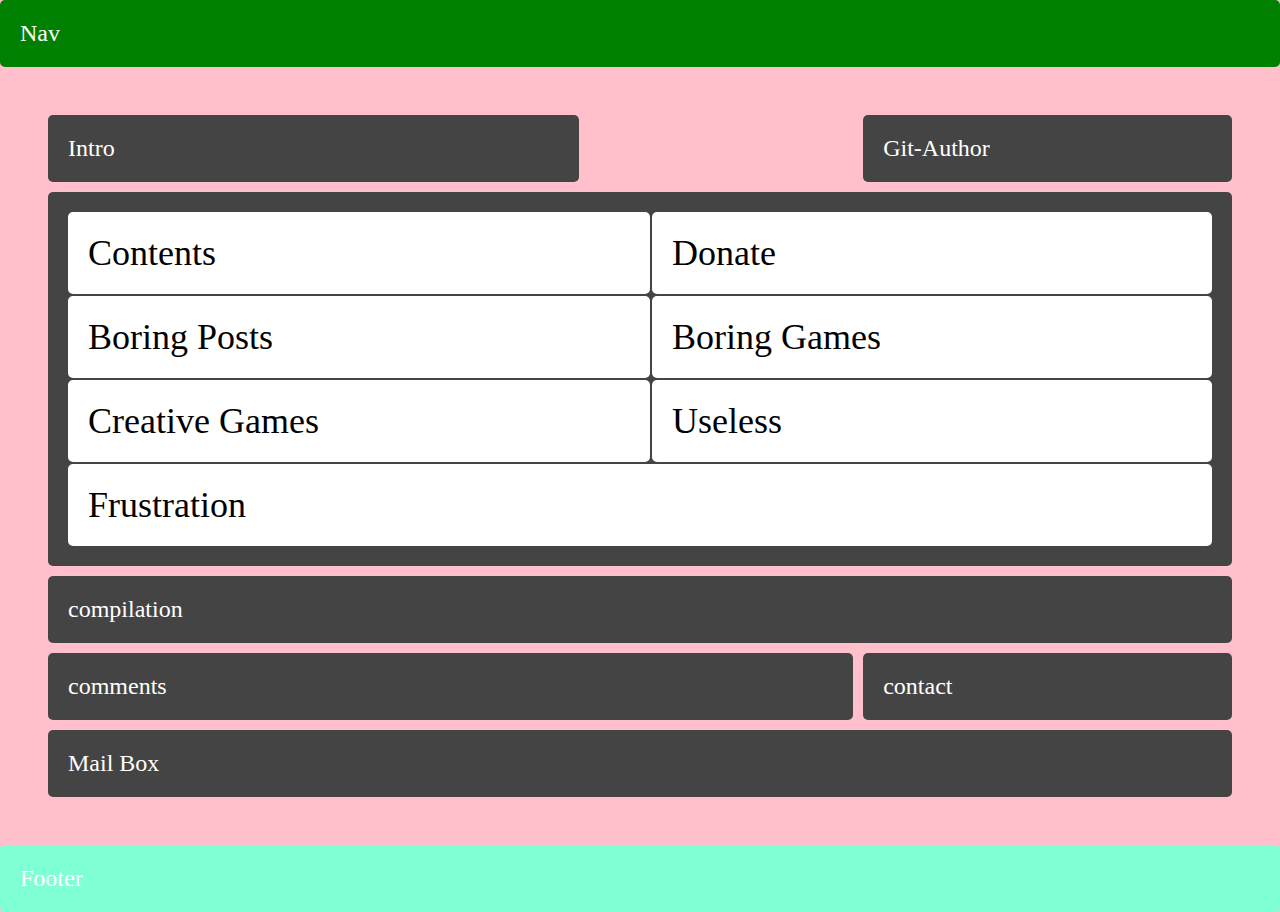
<file: layout-exaple.html>
<!DOCTYPE html>
<html>
<head>

	<link rel="stylesheet" type="text/css" href="style/layout_example_style.css">
	<title>Silly Website</title>
	<meta name="viewport" content="width=device-width,initial-scale=1.0">
</head>
<body>
	<div class="nav">Nav</div>
	<div class="main-wrapper">  
	  <div class="box intro-box">Intro</div>
	  <div class="box author-box">Git-Author</div>
	  <div class="box author-box-reduced">Git</div>

	  <div class="box content-wrapper">
		  <div class="box table-contents-box">Contents</div>
		  <div class="box donation-box">Donate</div>
		  <div class="box boring-posts-box">Boring Posts</div>
		  <div class="box boring-games-box">Boring Games</div>
		  <div class="box creative-games-box">Creative Games</div>
		  <div class="box useless-box">Useless</div>
		  <div class="box frustration-box">Frustration</div>
	  </div>

	  <div class="box compilation-box">compilation</div>
	  <div class="box comments-box">comments</div>
	  <div class="box contact-box">contact</div>
	  <div class="box mailbox-box">Mail Box</div>

	</div>
<div class="footer">Footer</div>
</body>
</html>
</file>
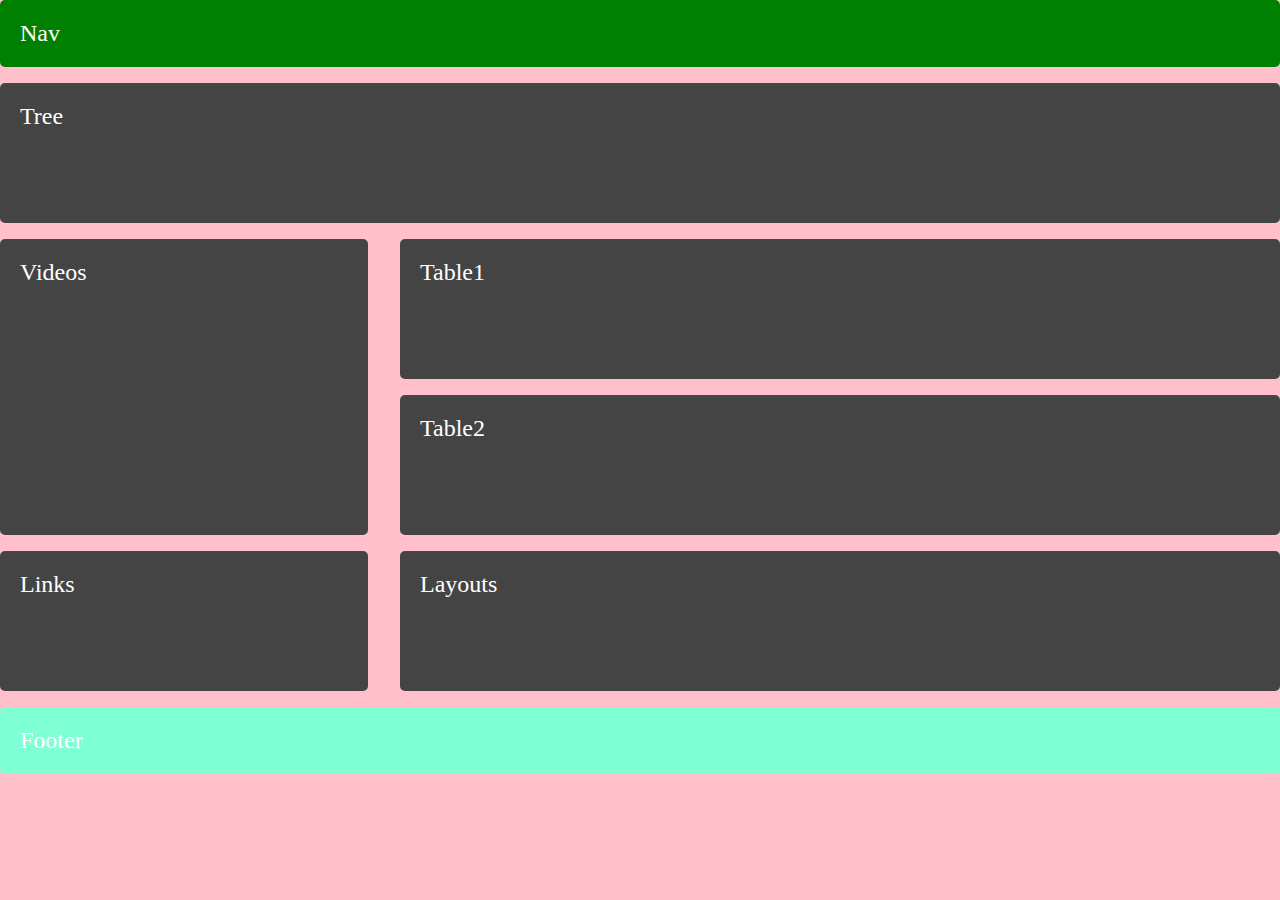
<file: layouts/about-layout.html>
<!DOCTYPE html>
<html>
<head>
	<link rel="stylesheet" type="text/css" href="../style/layout_example_style.css">
	<title>BoringWeb</title>
	<meta name="viewport" content="width=device-width,initial-scale=1.0">
</head>
<body>
	<div class="nav">Nav</div>
	<div class="about-wrapper">
		<div class="box word-cloud"> Tree </div>
		<div class="box table-one">Table1</div>
		<div class="box table-two">Table2</div>
		<div class="box videos-wrapper">Videos</div>
		<div class="box extra">Links</div>
		<div class="box layouts">Layouts</div>
	</div>
	<div class="footer">Footer</div>
</body>
</html>
</file>
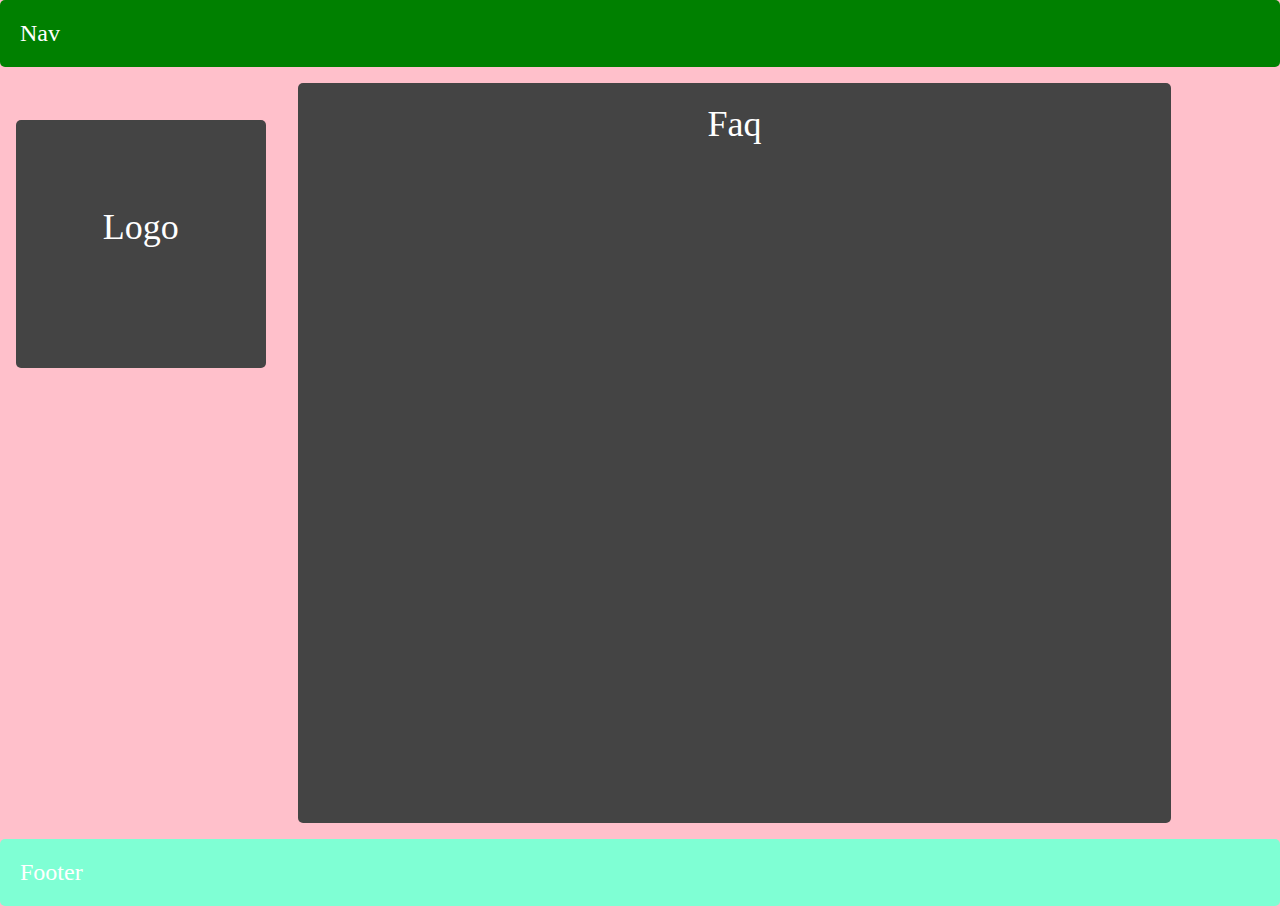
<file: layouts/faq-layout.html>
<!DOCTYPE html>
<html>
<head>
	<link rel="stylesheet" type="text/css" href="../style/layout_example_style.css">
	<title>BoringWeb</title>
	<meta name="viewport" content="width=device-width,initial-scale=1.0">
</head>
<body>
	<div class="nav">Nav</div>
	<div class="faq-wrapper">  
	  <div class="box logo-box"><p>Logo</p></div>
	  <div class="box faq-box">Faq</div>
	</div>
	<div class="footer">Footer</div>
</body>
</html>
</file>
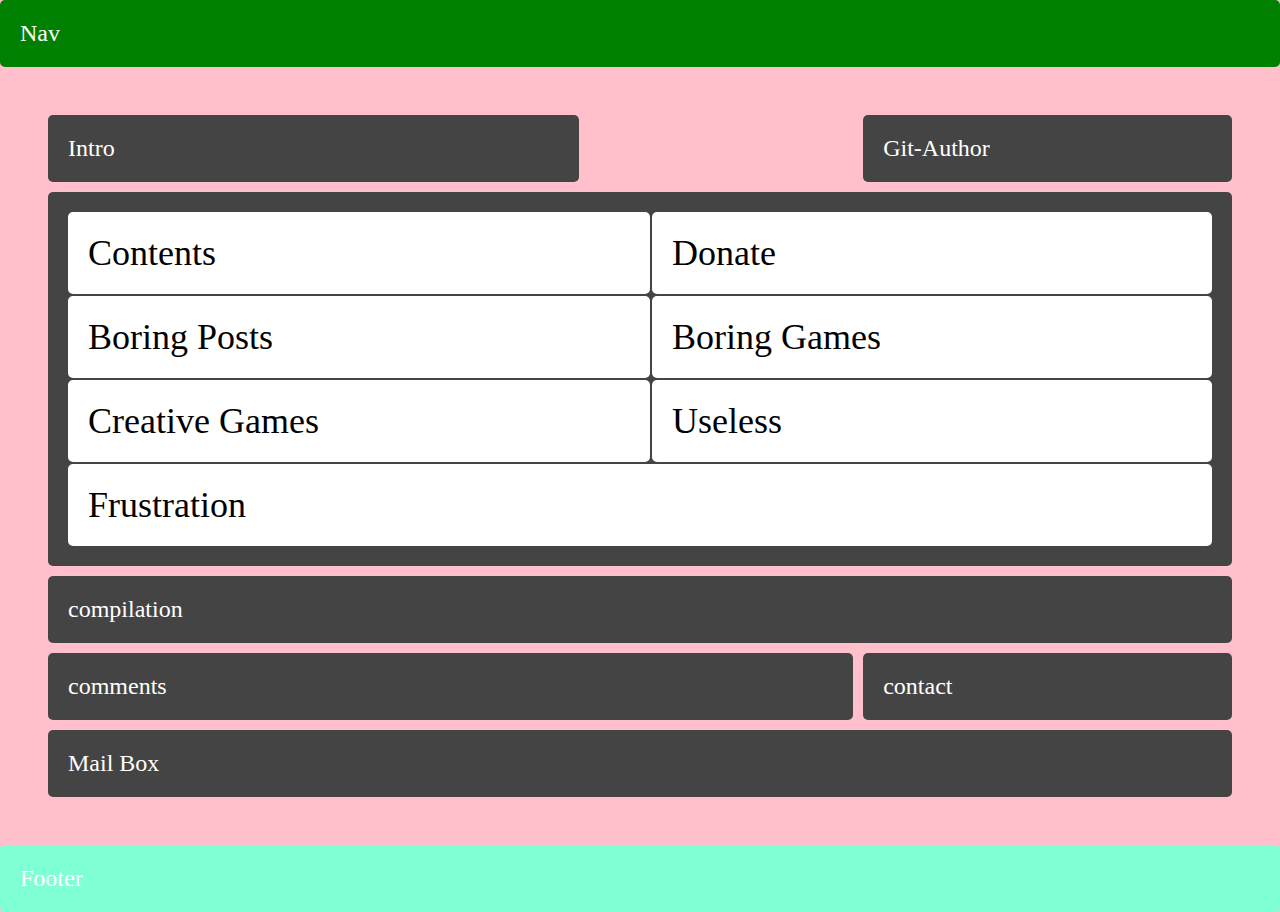
<file: layouts/index-layout.html>
<!DOCTYPE html>
<html>
<head>
	<link rel="stylesheet" type="text/css" href="../style/layout_example_style.css">
	<title>BoringWeb</title>
	<meta name="viewport" content="width=device-width,initial-scale=1.0">
</head>
<body>
	<div class="nav">Nav</div>
	<div class="main-wrapper">  
	  <div class="box intro-box">Intro</div>
	  <div class="box author-box">Git-Author</div>
	  <div class="box author-box-reduced">Git</div>

	  <div class="box content-wrapper">
		  <div class="box table-contents-box">Contents</div>
		  <div class="box donation-box">Donate</div>
		  <div class="box boring-posts-box">Boring Posts</div>
		  <div class="box boring-games-box">Boring Games</div>
		  <div class="box creative-games-box">Creative Games</div>
		  <div class="box useless-box">Useless</div>
		  <div class="box frustration-box">Frustration</div>
	  </div>

	  <div class="box compilation-box">compilation</div>
	  <div class="box comments-box">comments</div>
	  <div class="box contact-box">contact</div>
	  <div class="box mailbox-box">Mail Box</div>

	</div>
	<div class="footer">Footer</div>
</body>
</html>
</file>
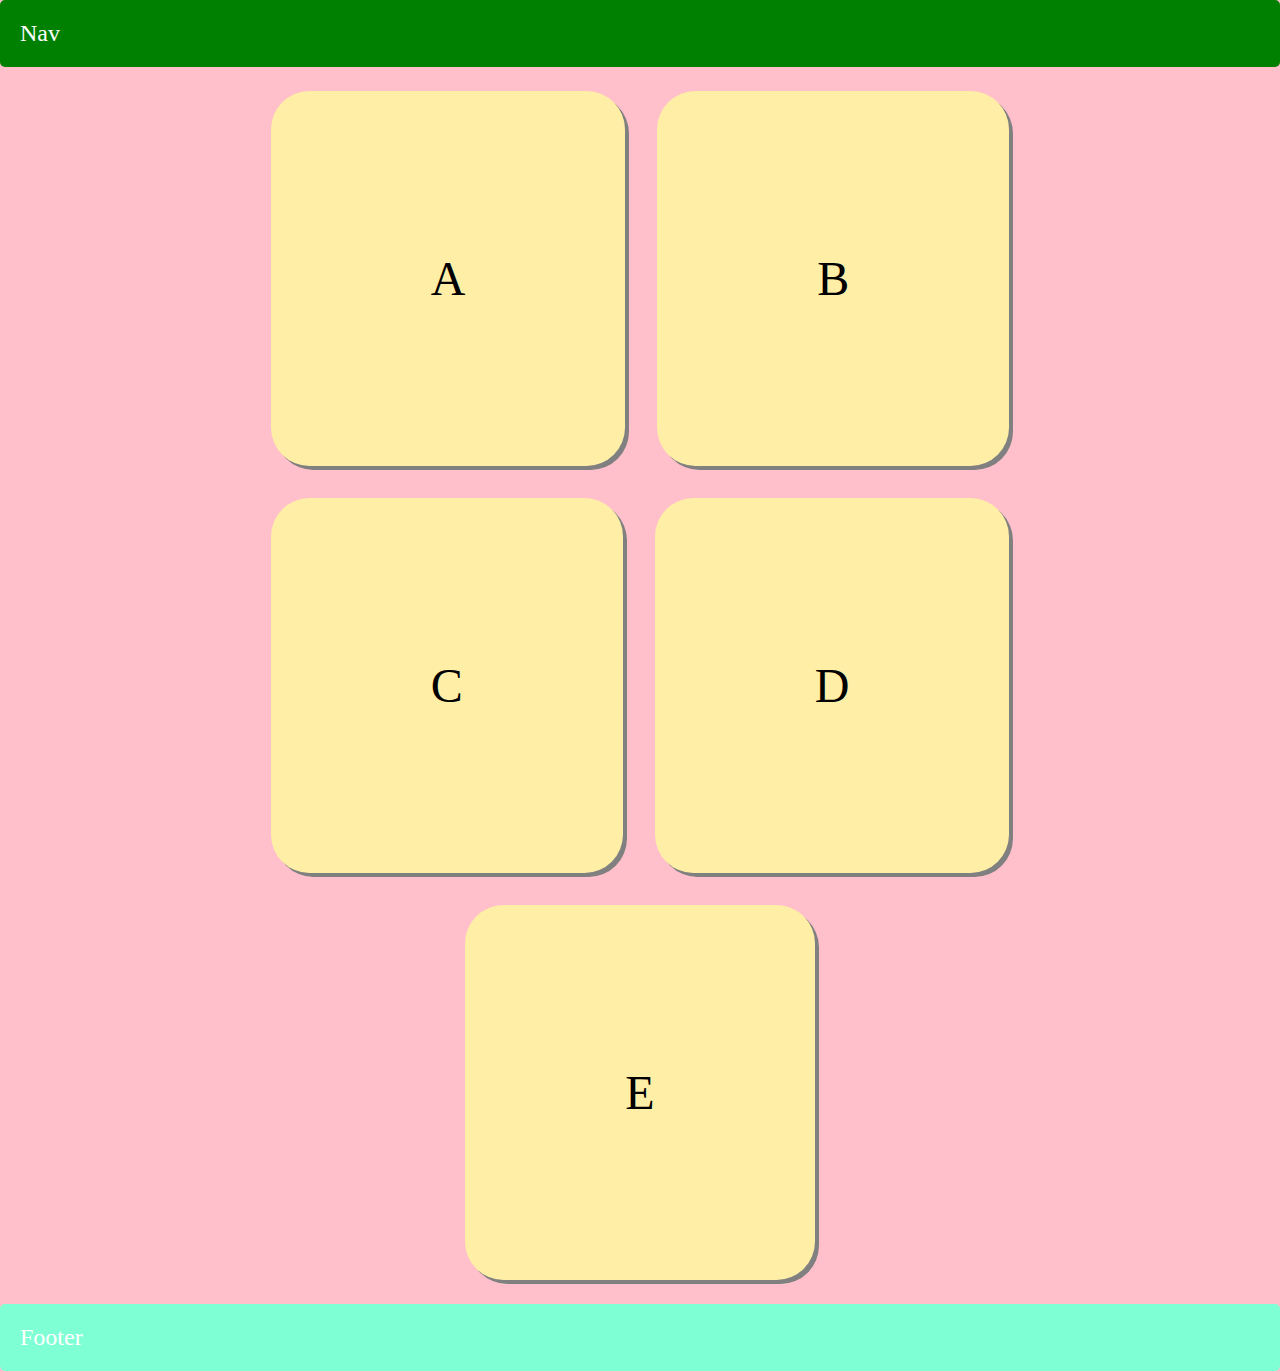
<file: layouts/posts-layout.html>
<!DOCTYPE html>
<html>
<head>
	<link rel="stylesheet" type="text/css" href="../style/layout_example_style.css">
	<title>BoringWeb</title>
	<meta name="viewport" content="width=device-width,initial-scale=1.0">
</head>
<body>
	<div class="nav">Nav</div>
	<div class="posts-wrapper">
		<section>A</section>
		<section>B</section>
		<section>C</section>
		<section>D</section>
		<section>E</section>
	</div>
	<div class="footer">Footer</div>
</body>
</html>
</file>
<file: style/layout_example_style.css>
body {
	background-color: pink;
	margin: 0;
}
/*NAVBAR*/
.nav {
	background-color: green;
  	color: #fff;
  	border-radius: 5px;
	padding: 20px;
	font-size: 150%;
}
.footer {
	background-color: aquamarine;
  	color: #fff;
  	border-radius: 5px;
	padding: 20px;
	font-size: 150%;
}
.main-wrapper {
	display: grid;
	grid-template-columns: repeat(4, [col] auto ); 
	grid-template-rows: auto;
	grid-gap: 10px;
	color: #444;
	max-width: 1500px;
	padding: 3rem;
	margin: 0 auto;
}
.box {
	background-color: #444;
	color: #fff;
	border-radius: 5px;
	padding: 20px;
	font-size: 150%;
}
.box .box {
	background-color: #fff;
	color: black;
	border-radius: 5px;
	padding: 20px;
	font-size: 150%;
}
.intro-box {
	grid-column: 1 / 3;
	grid-row: 1;
}
.author-box {
	grid-column: 4 / 5;
	grid-row: 1;
}
.author-box-reduced {
	display: none;
}
.content-wrapper {
	grid-column: 1 / 5;
  	grid-row: 2;
  	display: grid;
  	grid-gap: 2px;
  	grid-template-columns: repeat(2, [col] auto );
	grid-template-rows: auto;
}
.table-contents-box {
	grid-column: 1 / 2;
	grid-row: 1;
}
.donation-box {
	grid-column: 2 / 3;
	grid-row: 1;
}
.boring-posts-box {
	grid-column: 1 / 2;
	grid-row: 2;
}
.boring-games-box {
	grid-column: 2 / 3;
	grid-row: 2;
}
.creative-games-box {
	grid-column: 1 / 2;
	grid-row: 3;
}
.useless-box {
	grid-column: 2 / 3;
	grid-row: 3;
}
.frustration-box {
	grid-column: 1 / 3;
	grid-row: 4;	
}
.compilation-box {
	grid-column: 1 / 5;
	grid-row: 3;
}
.comments-box {
	grid-column: 1 / 4;
	grid-row: 4;
}
.contact-box {
	grid-column: 4 / 5;
	grid-row: 4;
}
.mailbox-box {
	grid-column: 1 / 5;
	grid-row: 5;
}
.about-wrapper {
	display: grid;
	grid-template-columns: repeat(2, [col] 30% 70%);
	grid-template-rows: auto;
	grid-gap: 1rem;
	padding: 1rem 0;
	width: 100%;
	max-width: 1500px;
	margin: auto;
}
.about-wrapper div {
	margin: 0 1rem 0 0;
	min-height: 100px;
}
.about-wrapper .word-cloud {
	grid-column: 1 / 3;
	grid-row: 1;
}
.about-wrapper .videos-wrapper {
	min-height: 200px;
	grid-column: 1 / 2;
	grid-row: 2 / 4;
}
.about-wrapper .table-one {
	grid-column: 2 / 3;
	grid-row: 2 / 3;
}
.about-wrapper .table-two {
	grid-column: 2 / 3;
	grid-row: 3;
}
.about-wrapper .layouts {
	grid-column: 2 / 3;
	grid-row: 4;
}
.about-wrapper .extra{
	grid-column: 1 / 2;
	grid-row: 4;
}
.faq-wrapper {
	display: grid;
	grid-template-columns: repeat(2, [col] 20% 70%);
	grid-template-rows: auto;
	grid-gap: 2rem;
	padding: 1rem;
	width: auto;
	margin: auto;
	font-size: 150%;
	text-align: center;
}
.faq-wrapper .logo-box {
	margin-top: 15%;
	padding: 20%;
	max-height: 20%;
	grid-column: 1;
	grid-row: 1;
}
.faq-wrapper .faq-box {
	min-height: 700px;
	grid-column: 2;
	grid-row: 1;
}
.posts-wrapper {
	margin: auto;
	width: 85%;
	display: flex;
	justify-content: center;
	flex-wrap: wrap;
	align-items: baseline;
	align-content: space-around;
	padding: 0.5em;
}
.posts-wrapper section {
	text-align: center;
	border-radius: 0.8em;
	background: #ffeea6;
	box-shadow: 4px 4px gray;
	padding: 10rem;
	margin: 1rem;
	font-size: 300%;
}
.games-wrapper h1 {
  	background-image: linear-gradient(to right, rgba(155,0,0,1), rgba(200,0,0,1), rgba(255,0,0,0));
	padding: 1rem;
	border-radius: 0 1em 1em 0;
	display: inline-block;
	font-size: 200%;
}
.games-wrapper .games-section {
	display: flex;
	flex-wrap: wrap;
	justify-content: center;
	align-items: baseline;
	text-align: center;
}
.games-wrapper .games-section .game-container {
	border-radius: 1em;
	border: 5px solid black;
	margin: 0 0.5rem 2rem;
	min-width: 400px;
}
.games-wrapper .games-section .game-container h2 {
	background: orange;
	padding: 0.5rem;
	border-radius: 1em;
	margin: 0;
}
.games-wrapper .games-section .game-container article {
	margin: 0.5rem;
}
.games-wrapper .games-section .game-container article figure {
	border: 2px solid black;
	padding: 4rem;
	min-width: 8rem;
	margin: 0.5rem;
	display: inline-block;
}
.games-wrapper .games-section .game-container article aside {
	padding: 1rem;
	float: right;
	height: 7rem;
	border: 2px solid red;
  	transform: translateY(10%);
}
.games-wrapper .see-more-games {
	text-align: center;
}
.games-wrapper .see-more-games button {
	background: rgba(0, 0, 0, 0.1);
	border: none;
	border-radius: 1em;
	padding: 1rem;
	cursor: pointer;
}
.games-wrapper .see-more-games button p {
	display: inline;
	padding: 1rem;
}
.games-wrapper .see-more-games button i {
	animation: bounce 1s ease-out infinite;
}
.games-wrapper #hide-games-span-boring-game {
	display: none;
}

@keyframes bounce {
  0% {
    transform: translate(0, -2px);
  }
  33% {
    transform: translate(0, 6px);
  }
  100% {
    transform: translate(0, -2px);
  }
} 
.games-wrapper .games-section .span-overflow-game {
	display: none;
}
@media only screen and (min-width: 1500px) {
	.about-wrapper {
		grid-template-columns: repeat(2, [col] 50% );
		padding: 2rem;
	}
	.about-wrapper .word-cloud {
		grid-column: 1 / 2;
		grid-row: 1 / 3;
	}
	.about-wrapper .videos-wrapper{
		grid-column: 1 / 2;
		grid-row: 3 / 6;
	}
	.about-wrapper .table-one{
		grid-column: 2 / 3;
		grid-row: 1 / 2;
	}
	.about-wrapper .table-two{
		grid-column: 2 / 3;
		grid-row: 2 / 4;
	}
	.about-wrapper .layouts{
		grid-column: 2 / 3;
		grid-row: 4 / 5;
	}

	.about-wrapper .extra{
		grid-column: 2 / 3;
		grid-row: 5 / 6;
	}
}
@media only screen and (max-width: 1000px) {
	.author-box {
		display: none;
	}
	.intro-box {
		grid-column: 1 / 5;
		grid-row: 1;
	}
	.author-box-reduced{
		display: inline;
		grid-column: 2 / 4;
		grid-row: 2;
	}
	.content-wrapper {
		grid-column: 1 / 5;
		grid-row: 3;
	}
	.compilation-box {
		grid-column: 1 / 5;
		grid-row: 4;
	}
	.comments-box {
		grid-column: 1 / 5;
		grid-row: 5;
	}
	.contact-box {
		grid-column: 1 / 5;
		grid-row: 6;
	}
	.mailbox-box {
		grid-column: 1 / 5;
		grid-row: 7;
	}
}
@media only screen and (max-width: 900px) {
	.content-wrapper {
	  	grid-template-columns: repeat(1, [col] auto );
	  	padding: 10px;
	}
	.table-contents-box {
		grid-column: 1;
		grid-row: 1;
	}
	.donation-box {
		grid-column: 1;
		grid-row: 2;
	}
	.boring-posts-box{
		grid-column: 1;
		grid-row: 3;
	}
	.boring-games-box {
		grid-column: 1;
		grid-row: 4;
	}
	.creative-games-box {
		grid-column: 1;
		grid-row: 5;
	}
	.useless-box {
		grid-column: 1;
		grid-row: 6;
	}
	.frustration-box {
		grid-column: 1;
		grid-row: 7;	
	}
	.about-wrapper {
		grid-template-columns: repeat(1, [col] auto );
	}
	.about-wrapper div {
		min-height: 30px;
		margin: 0;
	}
	.about-wrapper .word-cloud {
		grid-column: 1;
		grid-row: 1;
	}
	.about-wrapper .videos-wrapper{
		grid-column: 1;
		grid-row: 2;
	}
	.about-wrapper .table-one{
		grid-column: 1;
		grid-row: 3;
	}
	.about-wrapper .table-two{
		grid-column: 1;
		grid-row: 4;
	}
	.about-wrapper .extra{
		grid-column: 1;
		grid-row: 5;
	}
	.about-wrapper .layouts{
		grid-column: 1;
		grid-row: 6;
	}
	.faq-wrapper {
		grid-template-columns: repeat(1, [col] auto);
	}
	.faq-wrapper .faq-box { 
		grid-column: 1;
		grid-row: 1;
	}
	.faq-wrapper .logo-box {
		grid-column: 1;
		grid-row: 2;
	}
}
@media only screen and (min-width: 701px) and (max-width: 899px)  {
	.main-wrapper {
		padding: 1.5rem;
	}
}
@media only screen and (min-width: 541px) and (max-width: 700px)  {
	.main-wrapper {
		padding: 0.5rem;
		margin: 1rem 0;
	}
}
@media only screen and (max-width: 540px)  {
	.main-wrapper {
		padding: 0;
		margin: 1rem 0;
	}
}
</file>
